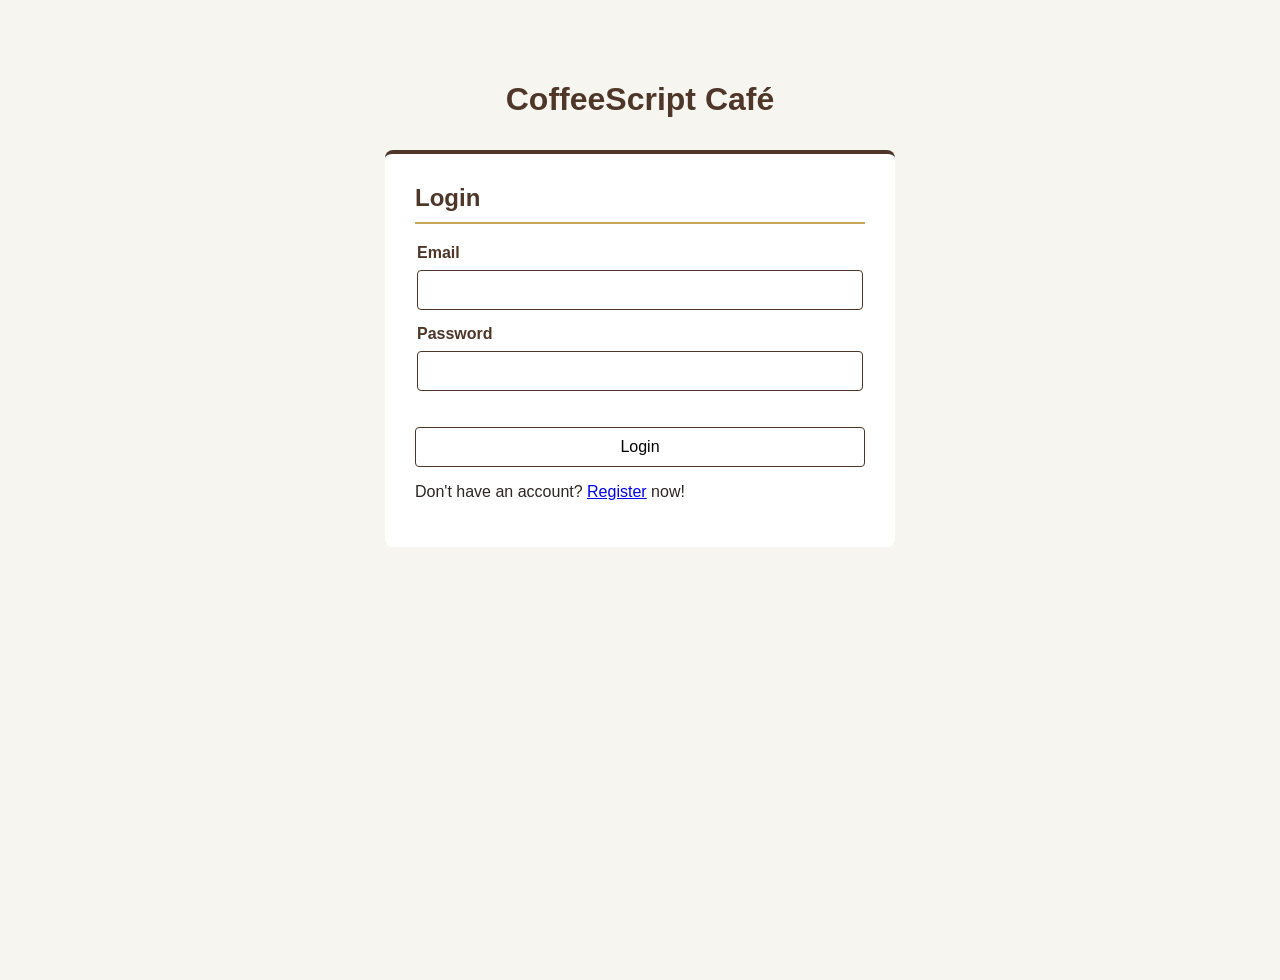
<file: public/index.html>
<!DOCTYPE html>
<html lang="en">
<head>
    <meta charset="UTF-8">
    <meta name="viewport" content="width=device-width, initial-scale=1.0">
    <title>Login | CoffeeScript Caf&eacute;</title>
    <script type="module" src="./scripts/login.js"></script>
    <link rel="stylesheet" href="./styles/styles.css">
</head>
<body class="auth-page">
    <h1>CoffeeScript Caf&eacute;</h1>
    <div class="auth-panel">
        <h2>Login</h2>
        <form>
            <fieldset>
                <label>Email</label>
                <input type="text" id="email-input">
            </fieldset>

            <fieldset>
                <label>Password</label>
                <input type="password" id="password-input" minlength="8" required>
            </fieldset>
            <p id="message"></p>
            <input type="submit" id="login-btn" class="light-btn btn2"value="Login">
            <p>Don't have an account? <a href="./pages/register.html">Register</a> now!</p>
        </form>
    </div>
</body>
</html>
</file>
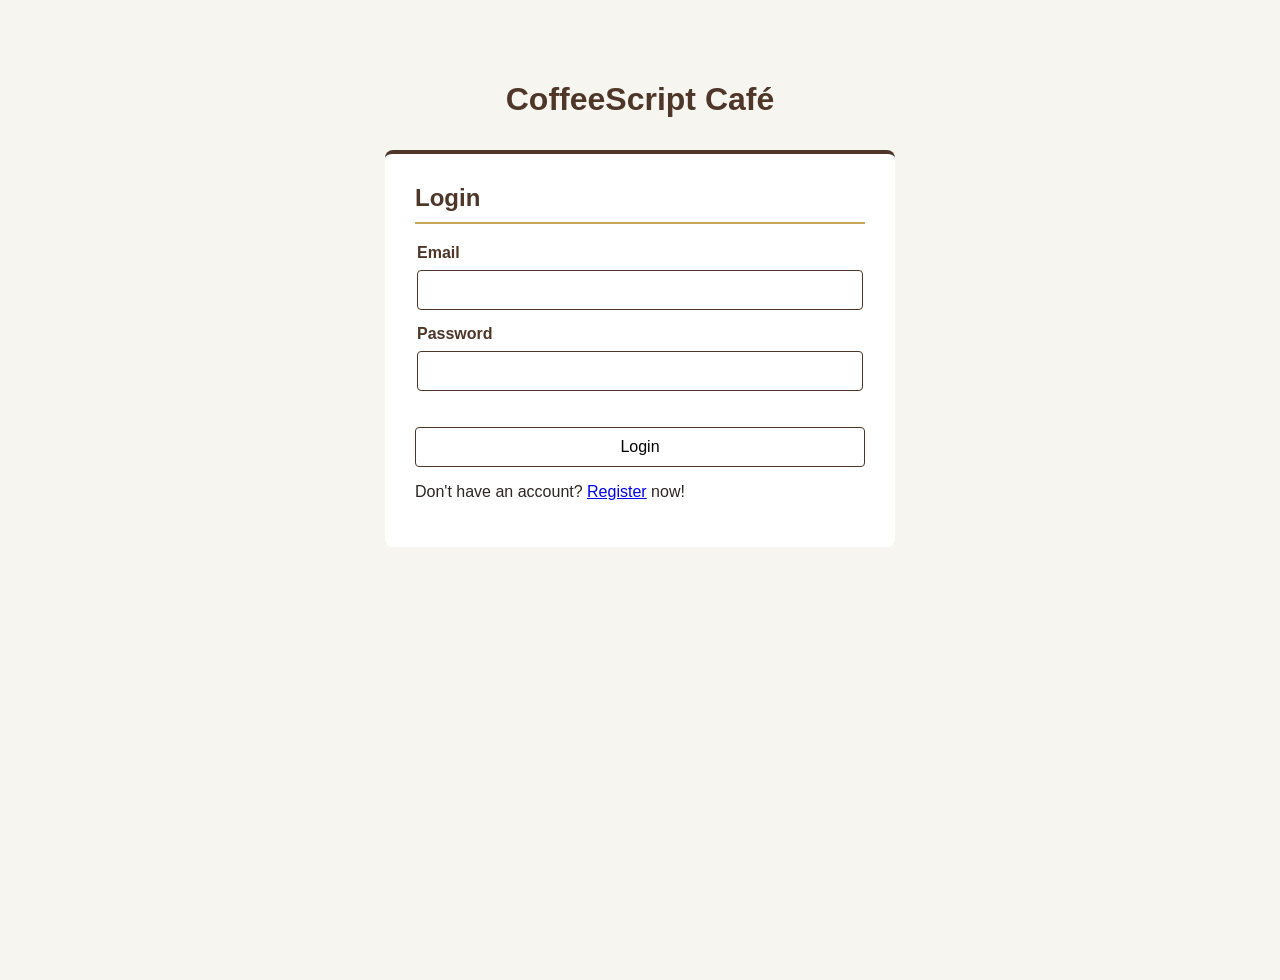
<file: public/pages/customer.html>
<!DOCTYPE html>
<html lang="en">
<head>
    <meta charset="UTF-8">
    <meta name="viewport" content="width=device-width, initial-scale=1.0">
    <title>Dashboard | CoffeeScript Caf&eacute;</title>
    <script type="module" src="../scripts/customer.js"></script>
    <link rel="stylesheet" href="../styles/styles.css">
    <link rel="stylesheet" href="../styles/menuItems.css">
</head>
<body>
  <header>
    <div class="cafe-header">
      <h1>CoffeeScript Caf&eacute;</h1>
      <button id="logoutBtn" class="dark-btn btn1">Logout</button>
    </div>
  </header>
  <main>
    <div class="welcome-panel">
        <h2>Customer Dashboard</h2>
        <p id="welcome-msg">Welcome, </p>
    </div>
    <div class="dashboard-grid">
        <button id = "menuBtn" class="dashboard-card">
            <h2>View Menu</h2>
            <p>View, filter, and search through menu items.</p>
        </button>
        <button id = "startOrderBtn" class="dashboard-card">
            <h2>Start Order</h2>
            <p>Add menu items to your cart and check out.</p>
        </button>
    </div>

    <div class="orders-container">
      <h2>My Orders</h2>
      <p id="no-order"></p>
      <ul id="order-list"></ul>
    </div>
  </main>
</body>
</html>
</file>
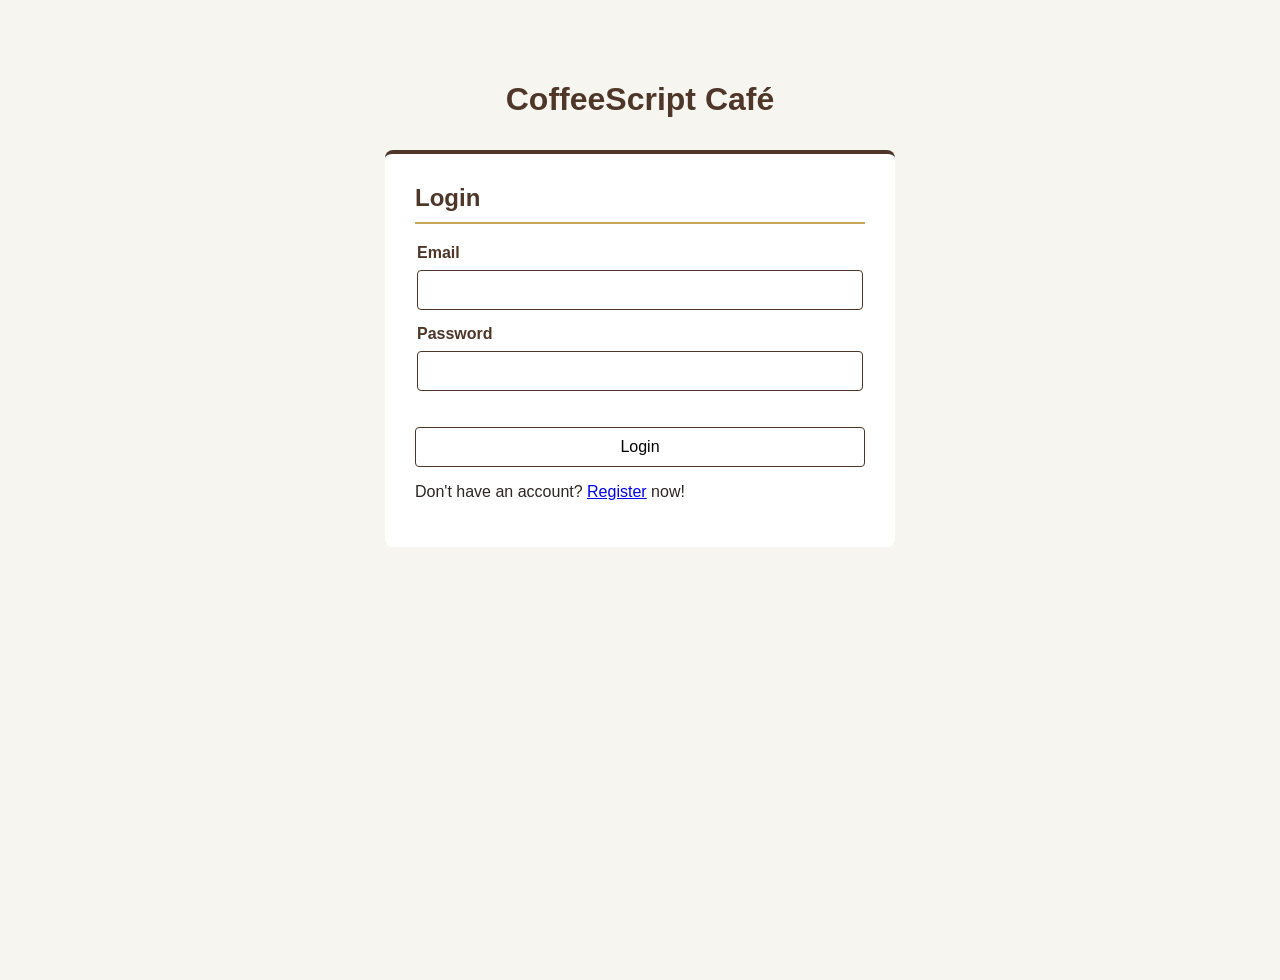
<file: public/pages/manageCustomers.html>
<!DOCTYPE html>
<html lang="en">
<head>
    <meta charset="UTF-8">
    <meta name="viewport" content="width=device-width, initial-scale=1.0">
    <title>Manage Customers | CoffeeScript Caf&eacute;</title>
    <script type="module" src="../scripts/manageCustomers.js"></script>
    <link rel="stylesheet" href="../styles/styles.css">
    <link rel="stylesheet" href="../styles/menuItems.css">
</head>
<body>
    <header>
        <div class="cafe-header">
            <h1>CoffeeScript Caf&eacute</h1>
            <button id="return-btn" class="dark-btn btn1">Dashboard</button>
        </div>
    </header>
    <main class="container menu-page">
        <div class="filter-panel">
            <input type="text" id="search-input" placeholder="Search for customers...">

            <select id="sort-category">
                <option value=''>Sort by</option>
                <option>Name</option>
                <option>Email</option>
                <option>Phone</option>
                <option>Date</option>
            </select>

            <button id="search-btn" class="btn-add">Search</button>
        </div>

        <ul id="customers-list"></ul>
    </main>
</body>
</html>
</file>
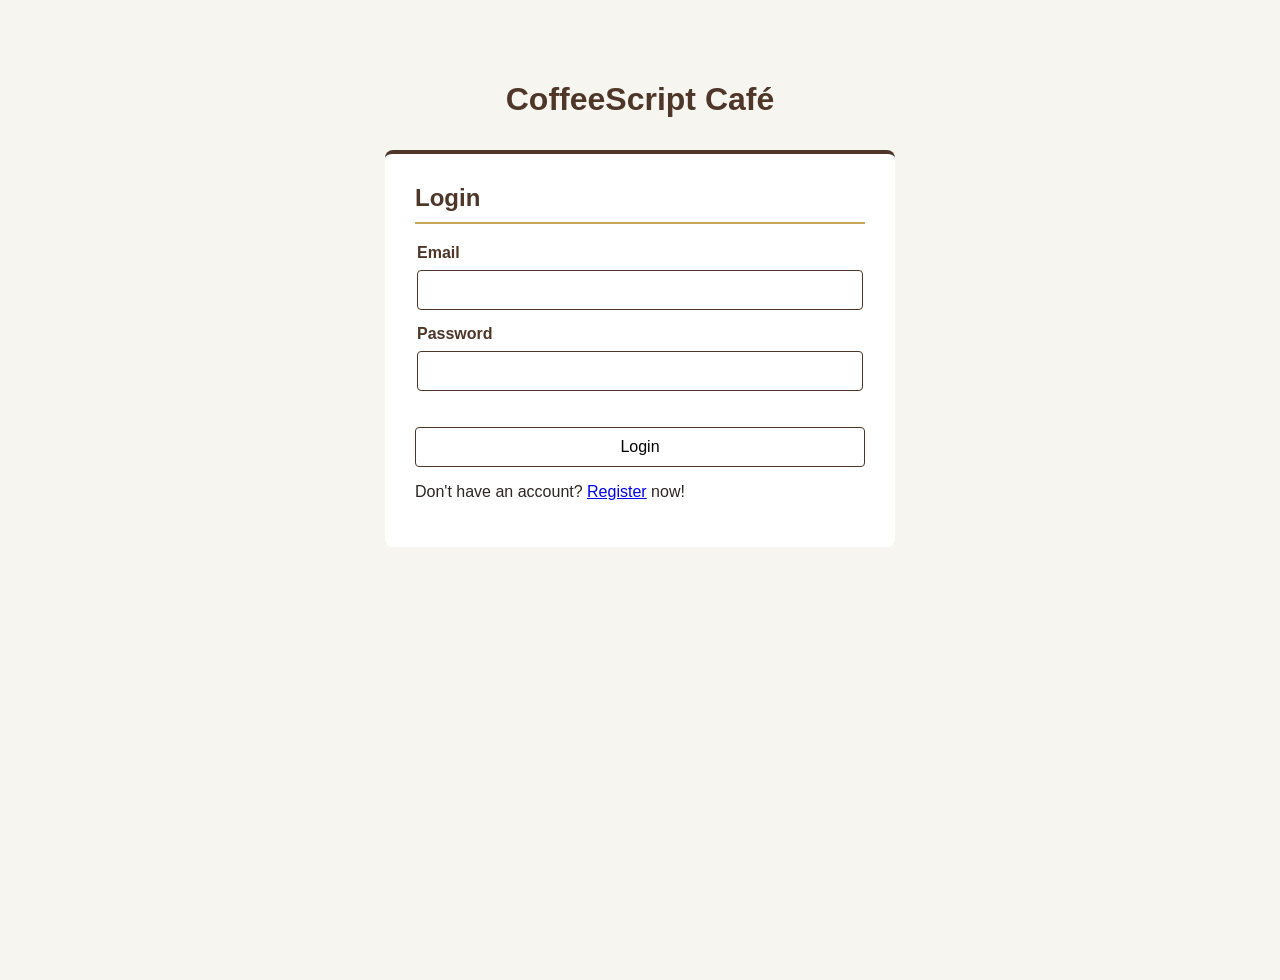
<file: public/pages/menu.html>
<!DOCTYPE html>
<html lang="en">
<head>
    <meta charset="UTF-8">
    <meta name="viewport" content="width=device-width, initial-scale=1.0">
    <title>Menu | CoffeeScript Caf&eacute;</title>
    <script type="module" src="../scripts/menu.js"></script>
    <link rel="stylesheet" href="../styles/styles.css">
    <link rel="stylesheet" href="../styles/menuItems.css">
</head>
<body>
    <header>
        <div class="cafe-header">
            <h1>CoffeeScript Caf&eacute</h1>
            <button id="return-btn" class="dark-btn btn1">Dashboard</button>
        </div>
    </header>
    <main class="container menu-page">
        
        <button id="add-btn" class="btn-add hidden">Add Menu Item</button>
        <div id="new-item" class="form-panel hidden">
            <form>
                <fieldset>
                    <label>Name</label>
                    <input type="text" id="name-input">
                </fieldset>
                <fieldset>
                    <label>Category</label>
                    <select id="select-category">
                        <option>Hot Drink</option>
                        <option>Cold Drink</option>
                        <option>Hot Food</option>
                        <option>Cold Food</option>
                        <option>Other</option>
                    </select>
                </fieldset>
                <fieldset>
                    <label>Description</label>
                    <textarea id="description-input"></textarea>
                </fieldset>
                <fieldset>
                    <label>Price (in cents)</label>
                    <input type="number" id="price-input" min="0">
                </fieldset>
                <fieldset>
                    <label>Ingredients (separate items by comma)</label>
                    <input type="text" id="ingredient-input">
                </fieldset>
                <p id="menu-err"></p>
                <input type="submit" value="Confirm" id="confirm-btn" class="confirm-btn">
            </form>
        </div>
        <p id="message"></p>

        <div class="filter-panel">
            <input type="text" id="search-input" placeholder="Search for menu items...">

            <select id="filter-category">
                <option value=''>All</option>
                <option>Hot Drink</option>
                <option>Cold Drink</option>
                <option>Hot Food</option>
                <option>Cold Food</option>
                <option>Other</option>
            </select>

            <button id="search-btn" class="btn-add">Search</button>
        </div>

        <ul id="menu-list"></ul>
    </main>
</body>
</html>
</file>
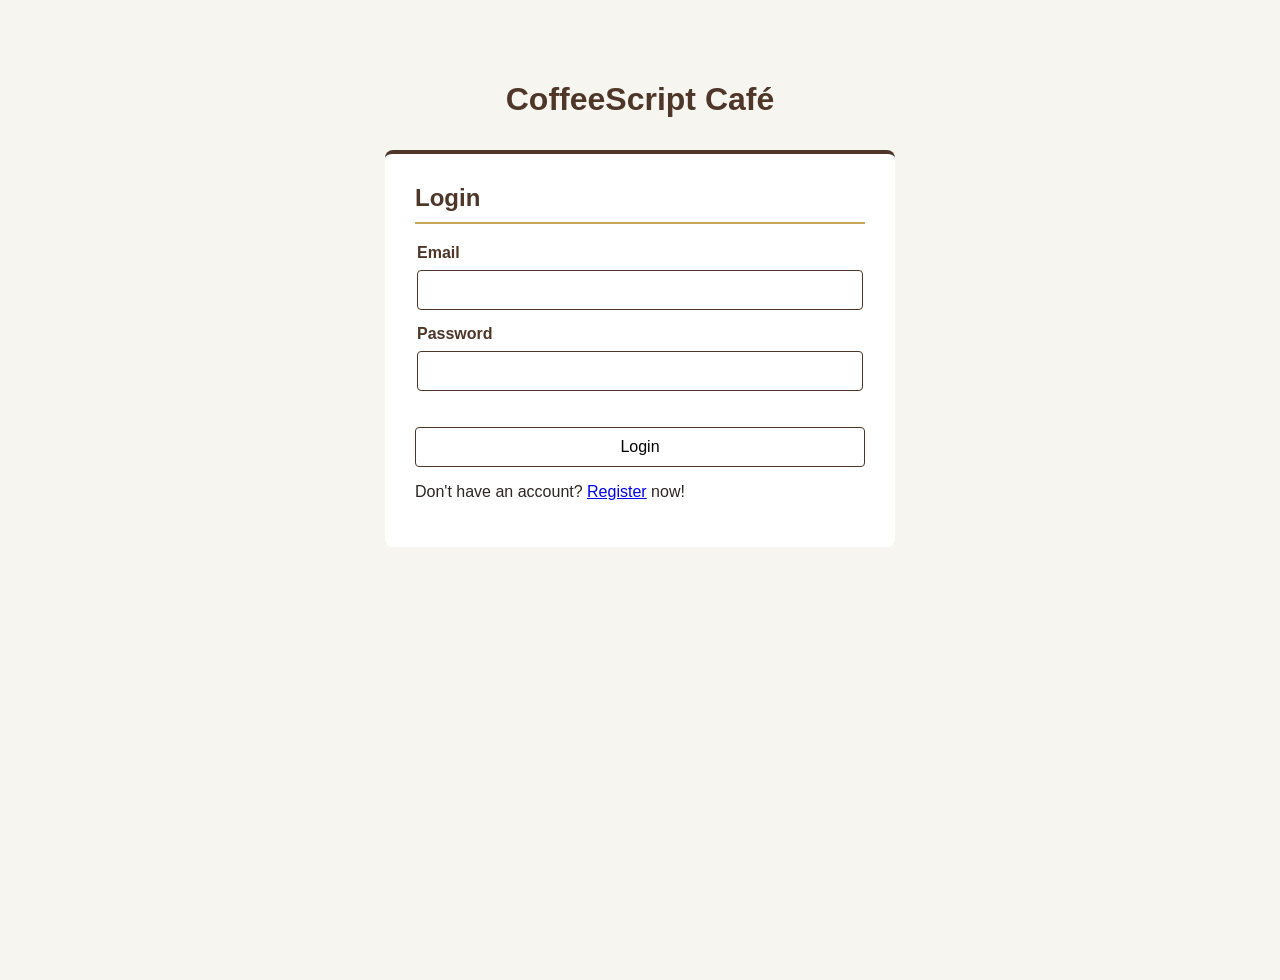
<file: public/pages/orders.html>
<!DOCTYPE html>
<html lang="en">
<head>
    <meta charset="UTF-8">
    <meta name="viewport" content="width=device-width, initial-scale=1.0">
    <title>CoffeeScript Café - Place Order</title>
    
    <link rel="stylesheet" href="../styles/styles.css">
</head>
<body>

    <header>
    <div class="cafe-header">
      <h1>CoffeeScript Caf&eacute;</h1>
      <button id="return-btn" class="dark-btn btn1">Dashboard</button>
    </div>
  </header>

    <div class="container">
        
        <main>
            
            <h2>Menu Options</h2>
            <div class="menu-grid" id="menuGrid"></div>
        </main>

        
        <aside class="cart-panel">
            <h2>Your Order</h2>
            <div id="cartItems">
                <p class="empty-message">Your cart is empty.</p>
            </div>

            <div class="cart-total">
                <span>Total:</span>
                <span id="totalPrice">$0.00</span>
            </div>
                


            <button class="btn-submit" id="submitBtn">Place Order</button>
        </aside> 
    </div> 

    <script src="../scripts/menuDisplay.js" type="module"></script> <!-- some kind of javascript to pull menu item for display-->
</body>
</html>
</file>
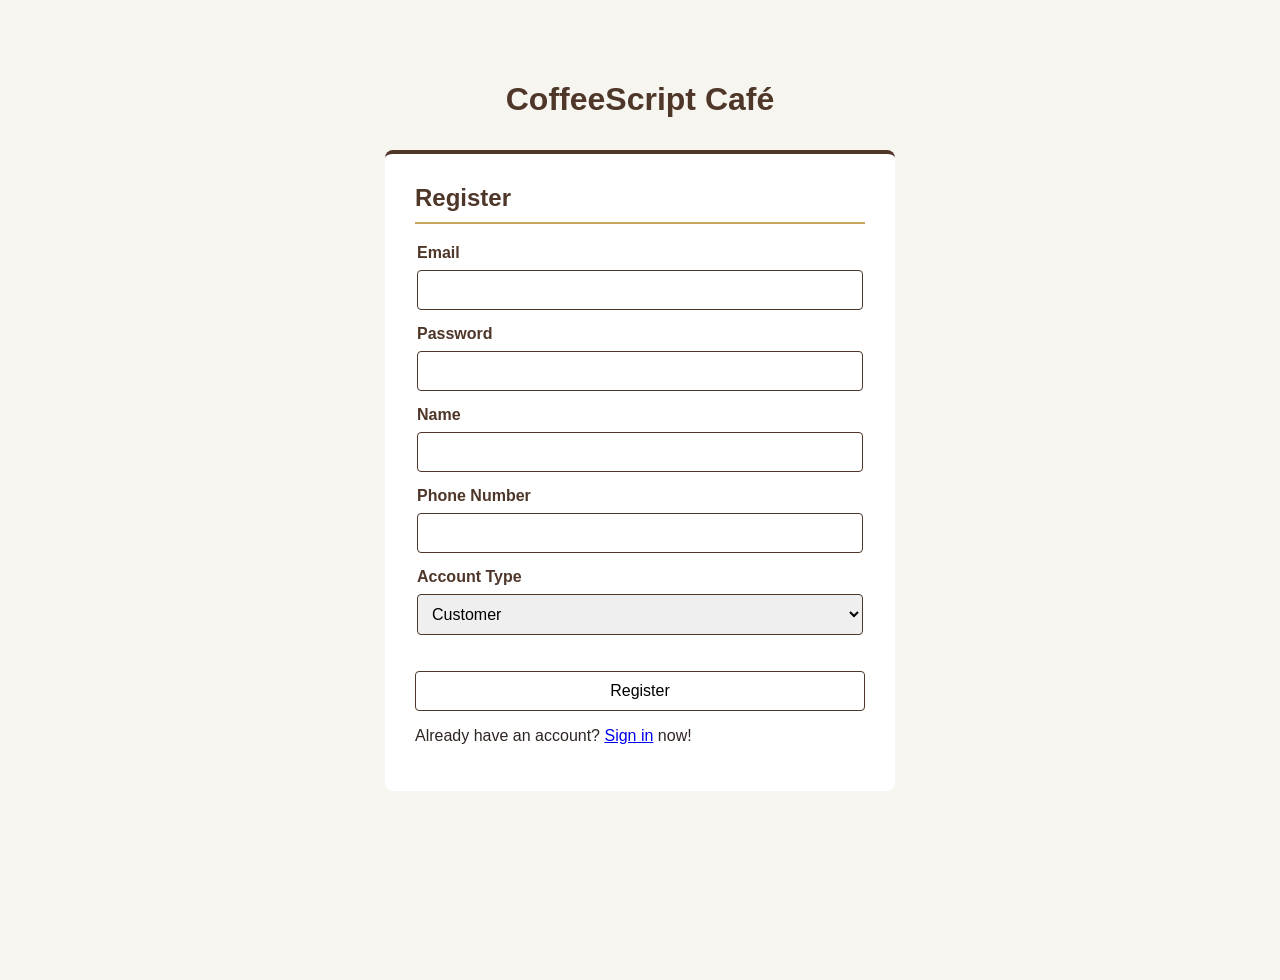
<file: public/pages/register.html>
<!DOCTYPE html>
<html lang="en">
<head>
    <meta charset="UTF-8">
    <meta name="viewport" content="width=device-width, initial-scale=1.0">
    <title>Register | CoffeeScript Caf&eacute;</title>
    <script defer type="module" src="../scripts/register.js"></script>
    <link rel="stylesheet" href="../styles/styles.css">
</head>
<body class="auth-page">
    <h1>CoffeeScript Caf&eacute;</h1>
    <div class="auth-panel">
        <h2>Register</h2>
        <form>
            <fieldset>
                <label>Email</label>
                <input type="text" id="email-input" required>
            </fieldset>

            <fieldset>
                <label>Password</label>
                <input type="password" id="password-input" minlength="8" required>
            </fieldset>

            <fieldset>
                <label>Name</label>
                <input type="text" id="name-input" required>
            </fieldset>

            <fieldset>
                <label>Phone Number</label>
                <input type="text" id="phone-input" required>
            </fieldset>

            <fieldset>
                <label>Account Type</label>
                <select id="select-type">
                    <option>Customer</option>
                    <option>Staff</option>
                </select>
            </fieldset>
            <p id="register-err"></p>
            <input type="submit" value="Register" id="register-btn" class="light-btn">
            <p>Already have an account? <a href="../index.html">Sign in</a> now!</p>
        </form>
    </div>
</body>
</html>
</file>
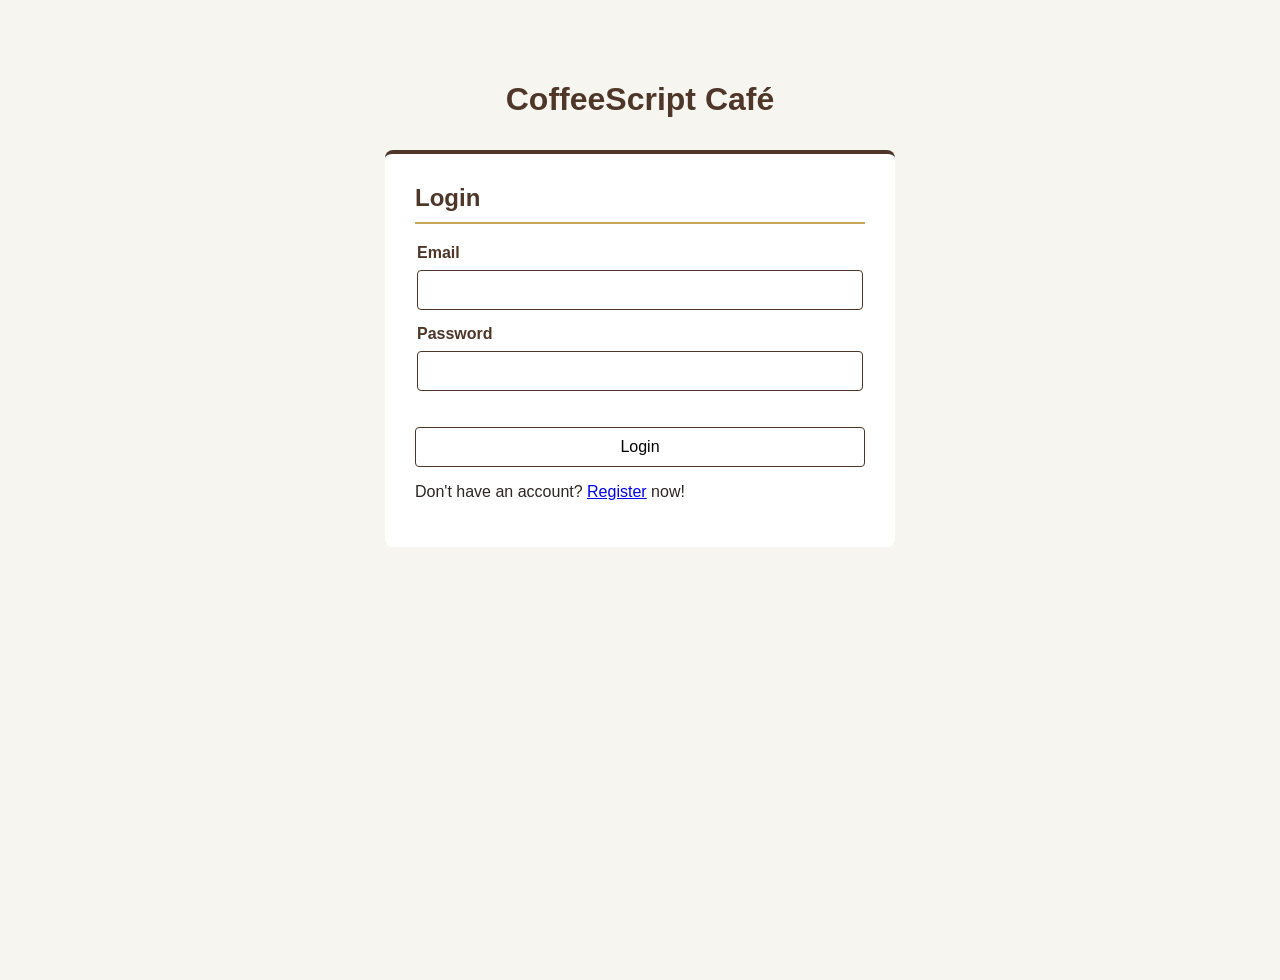
<file: public/pages/staff.html>
<!DOCTYPE html>
<html lang="en">
<head>
    <meta charset="UTF-8">
    <meta name="viewport" content="width=device-width, initial-scale=1.0">
    <title>Dashboard | CoffeeScript Caf&eacute;</title>
    <script type="module" src="../scripts/staff.js"></script>
    <link rel="stylesheet" href="../styles/styles.css">
    <link rel="stylesheet" href="../styles/menuItems.css">
</head>

<body>
  <header>
    <div class="cafe-header">
      <h1>CoffeeScript Caf&eacute;</h1>
      <button id="logoutBtn" class="dark-btn btn1">Logout</button>
    </div>
  </header>
  <main>
    <div class="welcome-panel">
        <h2>Staff Dashboard</h2>
        <p id="welcome-msg">Welcome, </p>
    </div>
    <div class="dashboard-grid">
        <button id = "menuBtn" class="dashboard-card">
            <h2>Update Menu</h2>
            <p>View, edit, add, and delete menu items.</p>
        </button>
        <button id = "mngCustBtn" class="dashboard-card">
            <h2>Manage Customer Accounts</h2>
            <p>View, edit, and delete customer accounts.</p>
        </button>
    </div>

    <div class="orders-container">
      <h2>Assigned Orders</h2>
      <p id="no-order"></p>
      <ul id="order-list"></ul>
    </div>
  </main>
</body>
</html>
</file>
<file: public/styles/styles.css>
:root {
            --primary: #4e3629;
            --accent: #c7a75c;
            --bg: #f7f5f0;
            --text: #2d2522;
            --secdonary: #634635;
            --lighter-bg: #fcfaf7;
        }

        body {
            font-family: 'Segoe UI', Tahoma, Geneva, Verdana, sans-serif;
            background-color: var(--bg);
            color: var(--text);
            margin: 0;
            padding: 20px;
        }

        .container {
            max-width: 1000px;
            margin: 0 auto;
            display: grid;
            grid-template-columns: 2fr 1fr;
            gap: 30px;
        }

        h1, h2 {
            color: var(--primary);
            border-bottom: 2px solid var(--accent);
            padding-bottom: 10px;
        }

        /* Menu Grid Layout */
        .menu-grid {
            display: grid;
            grid-template-columns: repeat(auto-fill, minmax(200px, 1fr));
            gap: 20px;
        }

        .menu-card {
            background: white;
            border-radius: 8px;
            padding: 15px;
            box-shadow: 0 4px 6px rgba(0,0,0,0.05);
            text-align: center;
            display: flex;
            flex-direction: column;
            justify-content: space-between;
            border: 1px solid #eaddca;
        }

        .menu-card h3 {
            margin: 10px 0 5px 0;
            color: var(--primary);
        }

        .price {
            font-weight: bold;
            color: var(--accent);
            font-size: 1.2rem;
            margin-bottom: 15px;
        }

        button {
            cursor: pointer;
            border: none;
            border-radius: 4px;
            transition: background 0.2s;
        }

        .btn-add {
            background-color: var(--primary);
            color: white;
            padding: 8px 15px;
            width: 100%;
        }

        .btn-add:hover {
            background-color: var(--secdonary);
        }

        /* Order Summary / Cart Column */
        .cart-panel {
            background: white;
            border-radius: 8px;
            padding: 20px;
            box-shadow: 0 4px 6px rgba(0,0,0,0.05);
            height: fit-content;
            border-top: 4px solid var(--primary);
        }

        .cart-item {
            display: flex;
            justify-content: space-between;
            align-items: center;
            padding: 10px 0;
            border-bottom: 1px solid #eee;
        }

        .btn-remove {
            background: #e74c3c;
            color: white;
            padding: 2px 8px;
            font-size: 0.8rem;
        }

        .cart-total {
            font-size: 1.3rem;
            font-weight: bold;
            margin-top: 20px;
            display: flex;
            justify-content: space-between;
        }

        .btn-submit {
            background-color: #27ae60;
            color: white;
            padding: 12px;
            width: 100%;
            font-size: 1.1rem;
            margin-top: 20px;
            display: none; /* Hidden until items are added */
        }

        .btn-submit:hover {
            background-color: #219653;
        }

        .menu-toggle {
            width: 100%;
            background: none;
            border: none;
            padding: 20px;
            display: flex;
            justify-content: space-between;
            align-items: center;
            font-size: 1rem;
            cursor: pointer;
        }   

        .menu-toggle:hover {
            background-color: var(--bg);
        }

        .form-panel {
            background: white;
            border-radius: 8px;
            padding: 20px;
            box-shadow: 0 4px 6px rgba(0,0,0,0.05);
            border-top: 4px solid var(--primary);
            margin: 20px 0;
            max-width: 700px;
        }
        .hidden {
            display: none;
        }

        .strike {
            text-decoration: line-through;
        }

        header {
            margin-bottom: 20px;
        }

        .cafe-header {
            display: flex;
            justify-content: space-between;
            align-items: center;
            gap:20px;
        }

        .dark-btn {
            background-color: var(--primary);
            color: white;
        }

        .dark-btn:hover {
            background-color: var(--secdonary);
        }

        .light-btn {
            background-color: white;
            border: 1px solid var(--primary);
        }

        .light-btn:hover {
            background-color: var(--bg);
        }

        .btn1 {
            width: 80px;
            height: 40px;
        }

        .btn2 {
            width: 120px;
            height: 40px;
        }

        .welcome-panel h2 {
            border:none;
        }

        .welcome-panel {
            margin-bottom: 30px;
        }


        .dashboard-grid {
            display: grid;
            grid-template-columns: 1fr 1fr;
            justify-content: space-between;
            gap: 20px;
        }

        .dashboard-card {
            background: white;
            border: 1px solid var(--accent);
            border-radius: 8px;
            padding: 30px;
            text-align: left;
            width: 100%;

        }

        .dashboard-card:hover {
            background-color: var(--lighter-bg);
        }

        .dashboard-card h2 {
            margin-top: 0;
            margin-bottom: 10px;
        }


        .auth-page {
            min-height: 100vh;

            display: flex;
            flex-direction: column;
            align-items: center;

            padding-top: 60px;
        }

        .auth-panel {
            background: white;
            width: 100%;
            max-width: 450px;
            padding: 30px;
            border-radius: 8px;
            border-top: 4px solid var(--primary);
        }

        .auth-panel h2 {
            margin-top: 0;
        }

        fieldset {
            border:none;
            margin-bottom: 15px;
            padding: 0;
        }

        .auth-page h1 {
            border: none;
        }

        .auth-page label {
            display: block;
            margin-bottom: 8px;

            font-weight: bold;
            color: var(--primary);
        }

        .auth-page input {
            width: 100%;
            padding: 10px;
            border: 1px solid var(--primary);
            border-radius: 4px;
            box-sizing: border-box;
            font: inherit;
        }

        #register-btn {
            margin-top: 20px;
        }

        #register-btn:hover {
            cursor: pointer;
        }

        #login-btn {
            margin-top: 20px;
        }

        #login-btn:hover {
            cursor: pointer;
        }

        .auth-page select {
            width: 100%;
            padding: 10px;
            border: 1px solid var(--primary);
            border-radius: 4px;
            box-sizing: border-box;
            font: inherit;
        }

        #order-list {
            list-style: none;
            padding: 0;
            margin: 0;

            display: grid;
            gap: 20px;
        }


        .order-toggle {
            width: 100%;
            background: none;
            border: none;
            padding: 20px;
            display: flex;
            justify-content: space-between;
            align-items: center;
            font-size: 1rem;
            cursor: pointer;
        }   

        .menu-order:hover {
            background-color: var(--bg);
        }

        .order-list-item:hover{
            text-decoration: line-through;
            cursor: pointer;
        }
</file>
<file: public/styles/menuItems.css>
label {
    display: block;
    margin-bottom: 5px;
    color: var(--primary);
}

select {
    width: 100%;
    padding: 10px;
    border: 1px solid var(--primary);
    border-radius: 4px;
    box-sizing: border-box;
    font: inherit;
}

input {
    width: 100%;
    padding: 10px;
    border: 1px solid var(--primary);
    border-radius: 4px;
    box-sizing: border-box;
    font: inherit;
}

textarea {
    width: 100%;
    padding: 10px;
    border: 1px solid var(--primary);
    border-radius: 4px;
    box-sizing: border-box;
    font: inherit;
}


.confirm-btn {
    width: 100px;
    height: 30px;
    background-color: white;
    border: 1px solid var(--primary);

}

#confirm-btn {
    height: 50px;
}

.confirm-btn:hover {
    background-color: var(--lighter-bg);
}


.btn-add {
    width: 200px;
}

@media (max-width: 599px) {
    .btn-add{ width: 100px;}
}

#menu-list {
    list-style: none;
    padding: 0;
    margin: 0;

    display: grid;
    gap: 20px;
}

.menu-page {
    display: flex;
    flex-direction: column;
    gap:20px;
}

.menu-card {
    text-align: left;
}



.filter-panel {
    display: flex;
    gap: 15px;
    align-items: center;
    margin-bottom: 20px;
    max-width: 700px;
}

.filter-panel input,
.filter-panel select {
    flex: 1;
}

.filter-panel button {
    width: auto;
    margin-bottom: 0;
}

.confirm-edit {
    width: 120px;
    height: 50px;
}
</file>
